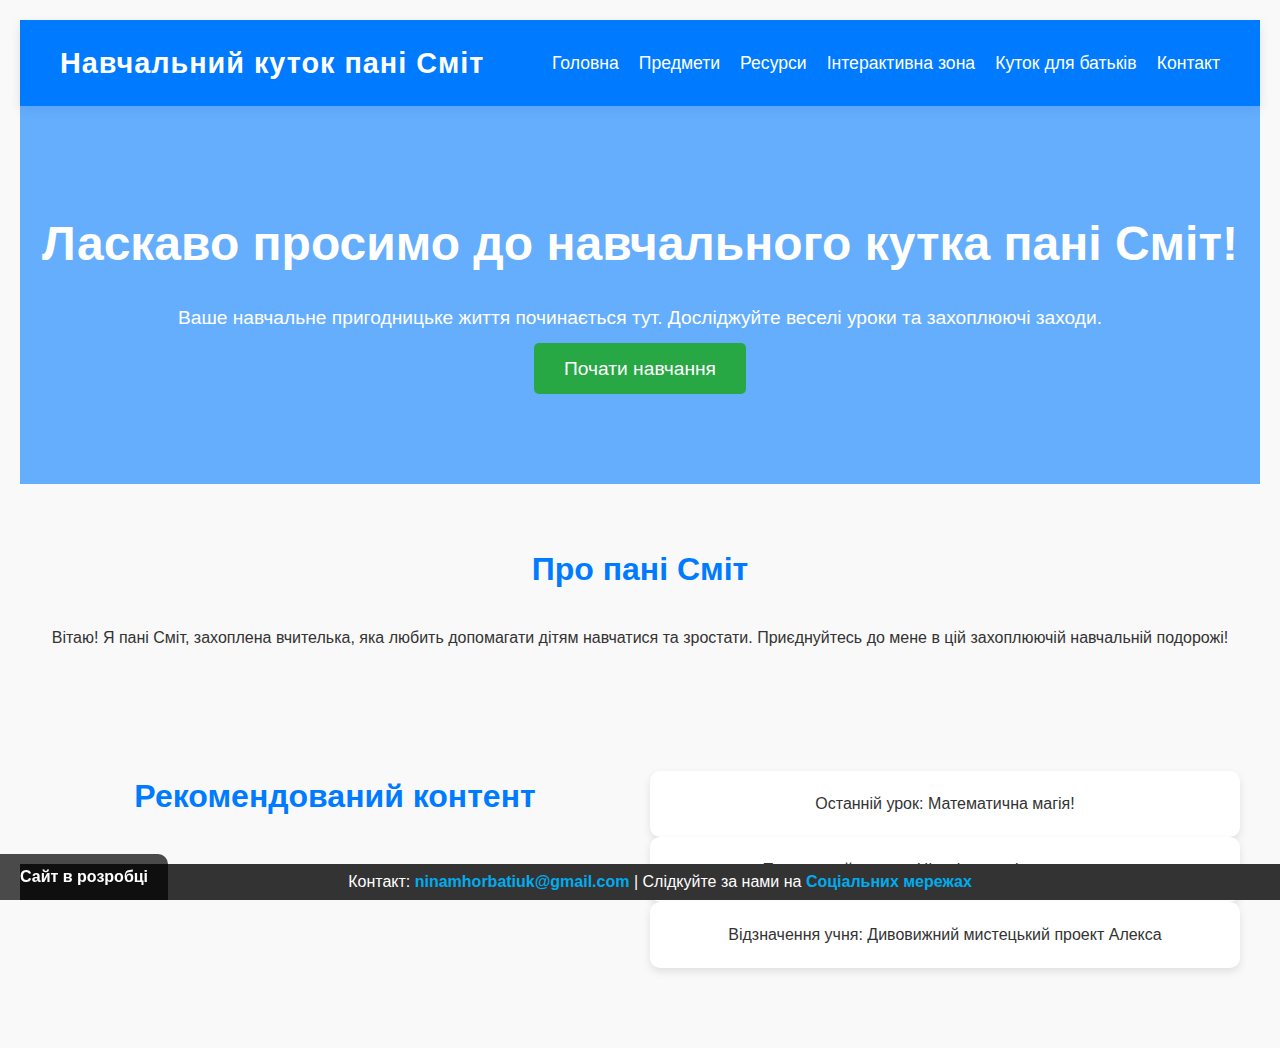
<file: index.html>
<!DOCTYPE html>
<html lang="uk">
<head>
    <meta charset="UTF-8">
    <meta name="viewport" content="width=device-width, initial-scale=1.0">
    <title>Навчальний куток пані Сміт</title>
    <link rel="stylesheet" href="styles.css">
    <script async src="https://pagead2.googlesyndication.com/pagead/js/adsbygoogle.js?client=ca-pub-9558122794831376"
     crossorigin="anonymous"></script>
</head>
<body>
    <header>
        <div class="logo">Навчальний куток пані Сміт</div>
        <nav>
            <ul>
                <li><a href="index.html">Головна</a></li>
                <li><a href="subjects.html">Предмети</a></li>
                <li><a href="resources.html">Ресурси</a></li>
                <li><a href="interactive.html">Інтерактивна зона</a></li>
                <li><a href="parents.html">Куток для батьків</a></li>
                <li><a href="contact.html">Контакт</a></li>
            </ul>
        </nav>
    </header>

    <section class="hero">
        <h1>Ласкаво просимо до навчального кутка пані Сміт!</h1>
        <p>Ваше навчальне пригодницьке життя починається тут. Досліджуйте веселі уроки та захоплюючі заходи.</p>
        <a href="#" class="cta-button">Почати навчання</a>
    </section>

    <section class="about">
        <h2>Про пані Сміт</h2>
        <p>Вітаю! Я пані Сміт, захоплена вчителька, яка любить допомагати дітям навчатися та зростати. Приєднуйтесь до мене в цій захоплюючій навчальній подорожі!</p>
    </section>

    <section class="featured-content">
        <h2>Рекомендований контент</h2>
        <div class="content-grid">
            <div class="content-item">Останній урок: Математична магія!</div>
            <div class="content-item">Популярний ресурс: Цікаві наукові експерименти</div>
            <div class="content-item">Відзначення учня: Дивовижний мистецький проект Алекса</div>
        </div>
    </section>
    
    <footer>
    <p>Контакт: <a href="mailto:ninamhorbatiuk@gmail.com">ninamhorbatiuk@gmail.com</a> | Слідкуйте за нами на 
        <a href="#" target="_blank">Соціальних мережах</a>
    </p>
</footer>
    <div class="development-banner">
    Сайт в розробці
</div>
</body>
</html>
</file>
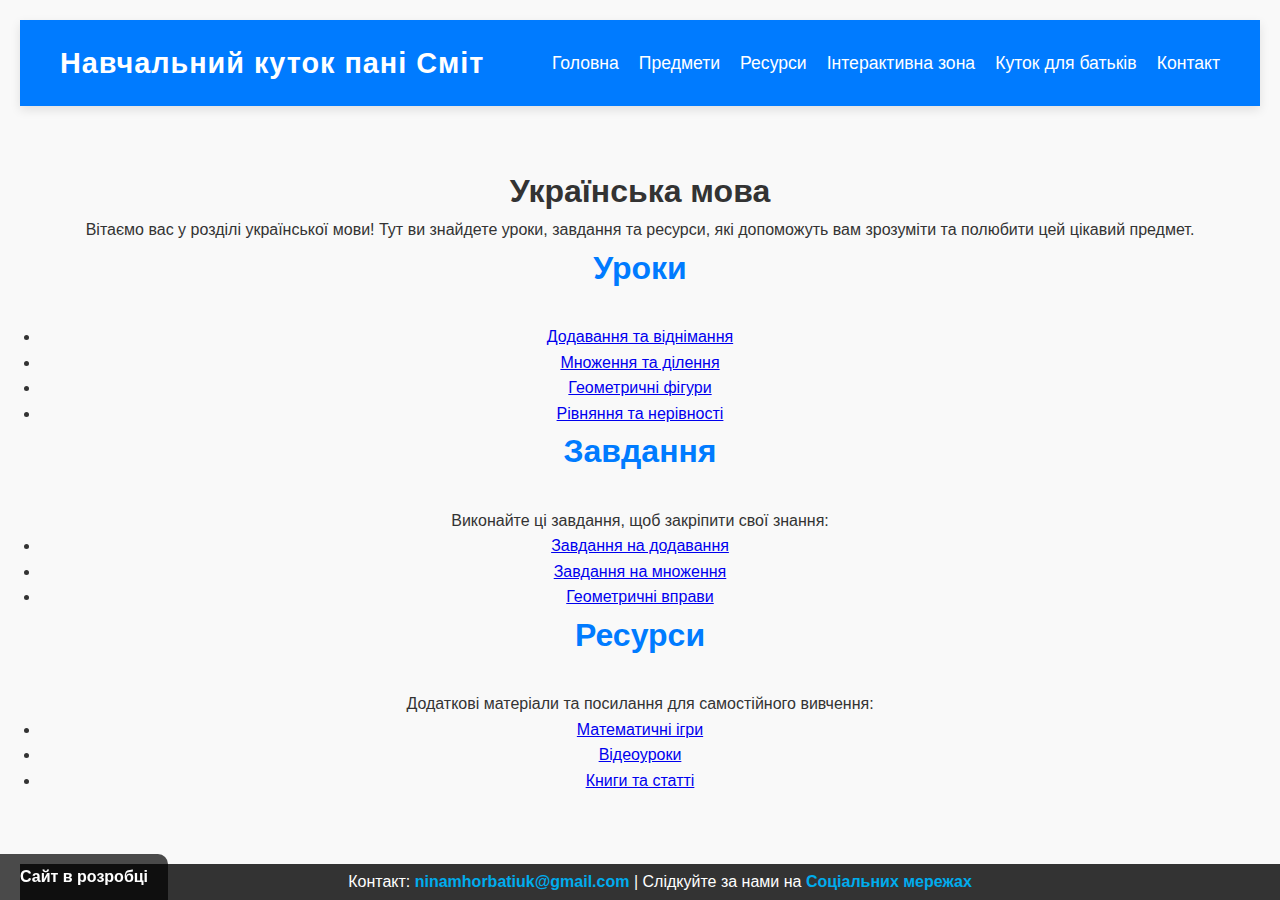
<file: language.html>
<!DOCTYPE html>
<html lang="uk">
<head>
    <meta charset="UTF-8">
    <meta name="viewport" content="width=device-width, initial-scale=1.0">
    <title>Математика - Навчальний куток пані Сміт</title>
    <link rel="stylesheet" href="styles.css">
    <script async src="https://pagead2.googlesyndication.com/pagead/js/adsbygoogle.js?client=ca-pub-9558122794831376"
     crossorigin="anonymous"></script>
</head>
<body>
    <header>
        <div class="logo">Навчальний куток пані Сміт</div>
        <nav>
            <ul>
                <li><a href="index.html">Головна</a></li>
                <li><a href="subjects.html">Предмети</a></li>
                <li><a href="resources.html">Ресурси</a></li>
                <li><a href="interactive.html">Інтерактивна зона</a></li>
                <li><a href="parents.html">Куток для батьків</a></li>
                <li><a href="contact.html">Контакт</a></li>
            </ul>
        </nav>
    </header>

    <section class="subject-details">
        <h1>Українська мова</h1>
        <p>Вітаємо вас у розділі української мови! Тут ви знайдете уроки, завдання та ресурси, які допоможуть вам зрозуміти та полюбити цей цікавий предмет.</p>
        
        <h2>Уроки</h2>
        <ul>
            <li><a href="#">Додавання та віднімання</a></li>
            <li><a href="#">Множення та ділення</a></li>
            <li><a href="#">Геометричні фігури</a></li>
            <li><a href="#">Рівняння та нерівності</a></li>
        </ul>
        
        <h2>Завдання</h2>
        <p>Виконайте ці завдання, щоб закріпити свої знання:</p>
        <ul>
            <li><a href="#">Завдання на додавання</a></li>
            <li><a href="#">Завдання на множення</a></li>
            <li><a href="#">Геометричні вправи</a></li>
        </ul>
        
        <h2>Ресурси</h2>
        <p>Додаткові матеріали та посилання для самостійного вивчення:</p>
        <ul>
            <li><a href="#">Математичні ігри</a></li>
            <li><a href="video-lessons lang.html">Відеоуроки</a></li>
            <li><a href="#">Книги та статті</a></li>
        </ul>
    </section>
    
    <footer>
    <p>Контакт: <a href="mailto:ninamhorbatiuk@gmail.com">ninamhorbatiuk@gmail.com</a> | Слідкуйте за нами на 
        <a href="#" target="_blank">Соціальних мережах</a>
    </p>
</footer>
    <div class="development-banner">
    Сайт в розробці
</div>
</body>
</html>
</file>
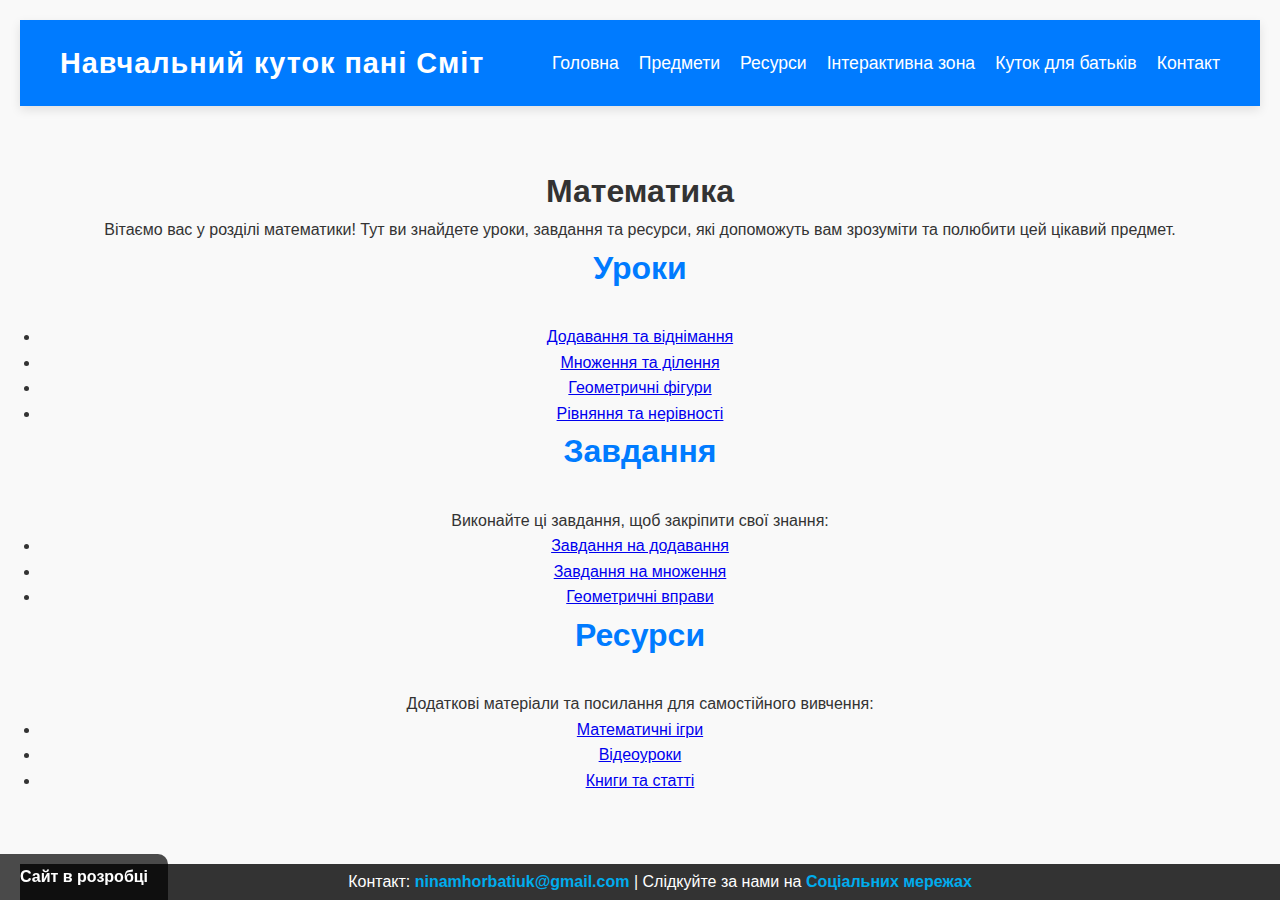
<file: mathematics.html>
<!DOCTYPE html>
<html lang="uk">
<head>
    <meta charset="UTF-8">
    <meta name="viewport" content="width=device-width, initial-scale=1.0">
    <title>Математика - Навчальний куток пані Сміт</title>
    <link rel="stylesheet" href="styles.css">
    <script async src="https://pagead2.googlesyndication.com/pagead/js/adsbygoogle.js?client=ca-pub-9558122794831376"
     crossorigin="anonymous"></script>
</head>
<body>
    <header>
        <div class="logo">Навчальний куток пані Сміт</div>
        <nav>
            <ul>
                <li><a href="index.html">Головна</a></li>
                <li><a href="subjects.html">Предмети</a></li>
                <li><a href="resources.html">Ресурси</a></li>
                <li><a href="interactive.html">Інтерактивна зона</a></li>
                <li><a href="parents.html">Куток для батьків</a></li>
                <li><a href="contact.html">Контакт</a></li>
            </ul>
        </nav>
    </header>

    <section class="subject-details">
        <h1>Математика</h1>
        <p>Вітаємо вас у розділі математики! Тут ви знайдете уроки, завдання та ресурси, які допоможуть вам зрозуміти та полюбити цей цікавий предмет.</p>
        
        <h2>Уроки</h2>
        <ul>
            <li><a href="#">Додавання та віднімання</a></li>
            <li><a href="#">Множення та ділення</a></li>
            <li><a href="#">Геометричні фігури</a></li>
            <li><a href="#">Рівняння та нерівності</a></li>
        </ul>
        
        <h2>Завдання</h2>
        <p>Виконайте ці завдання, щоб закріпити свої знання:</p>
        <ul>
            <li><a href="#">Завдання на додавання</a></li>
            <li><a href="#">Завдання на множення</a></li>
            <li><a href="#">Геометричні вправи</a></li>
        </ul>
        
        <h2>Ресурси</h2>
        <p>Додаткові матеріали та посилання для самостійного вивчення:</p>
        <ul>
            <li><a href="#">Математичні ігри</a></li>
            <li><a href="video-lessons math.html">Відеоуроки</a></li>
            <li><a href="#">Книги та статті</a></li>
        </ul>
    </section>
    
    <footer>
    <p>Контакт: <a href="mailto:ninamhorbatiuk@gmail.com">ninamhorbatiuk@gmail.com</a> | Слідкуйте за нами на 
        <a href="#" target="_blank">Соціальних мережах</a>
    </p>
</footer>
    <div class="development-banner">
    Сайт в розробці
</div>
</body>
</html>
</file>
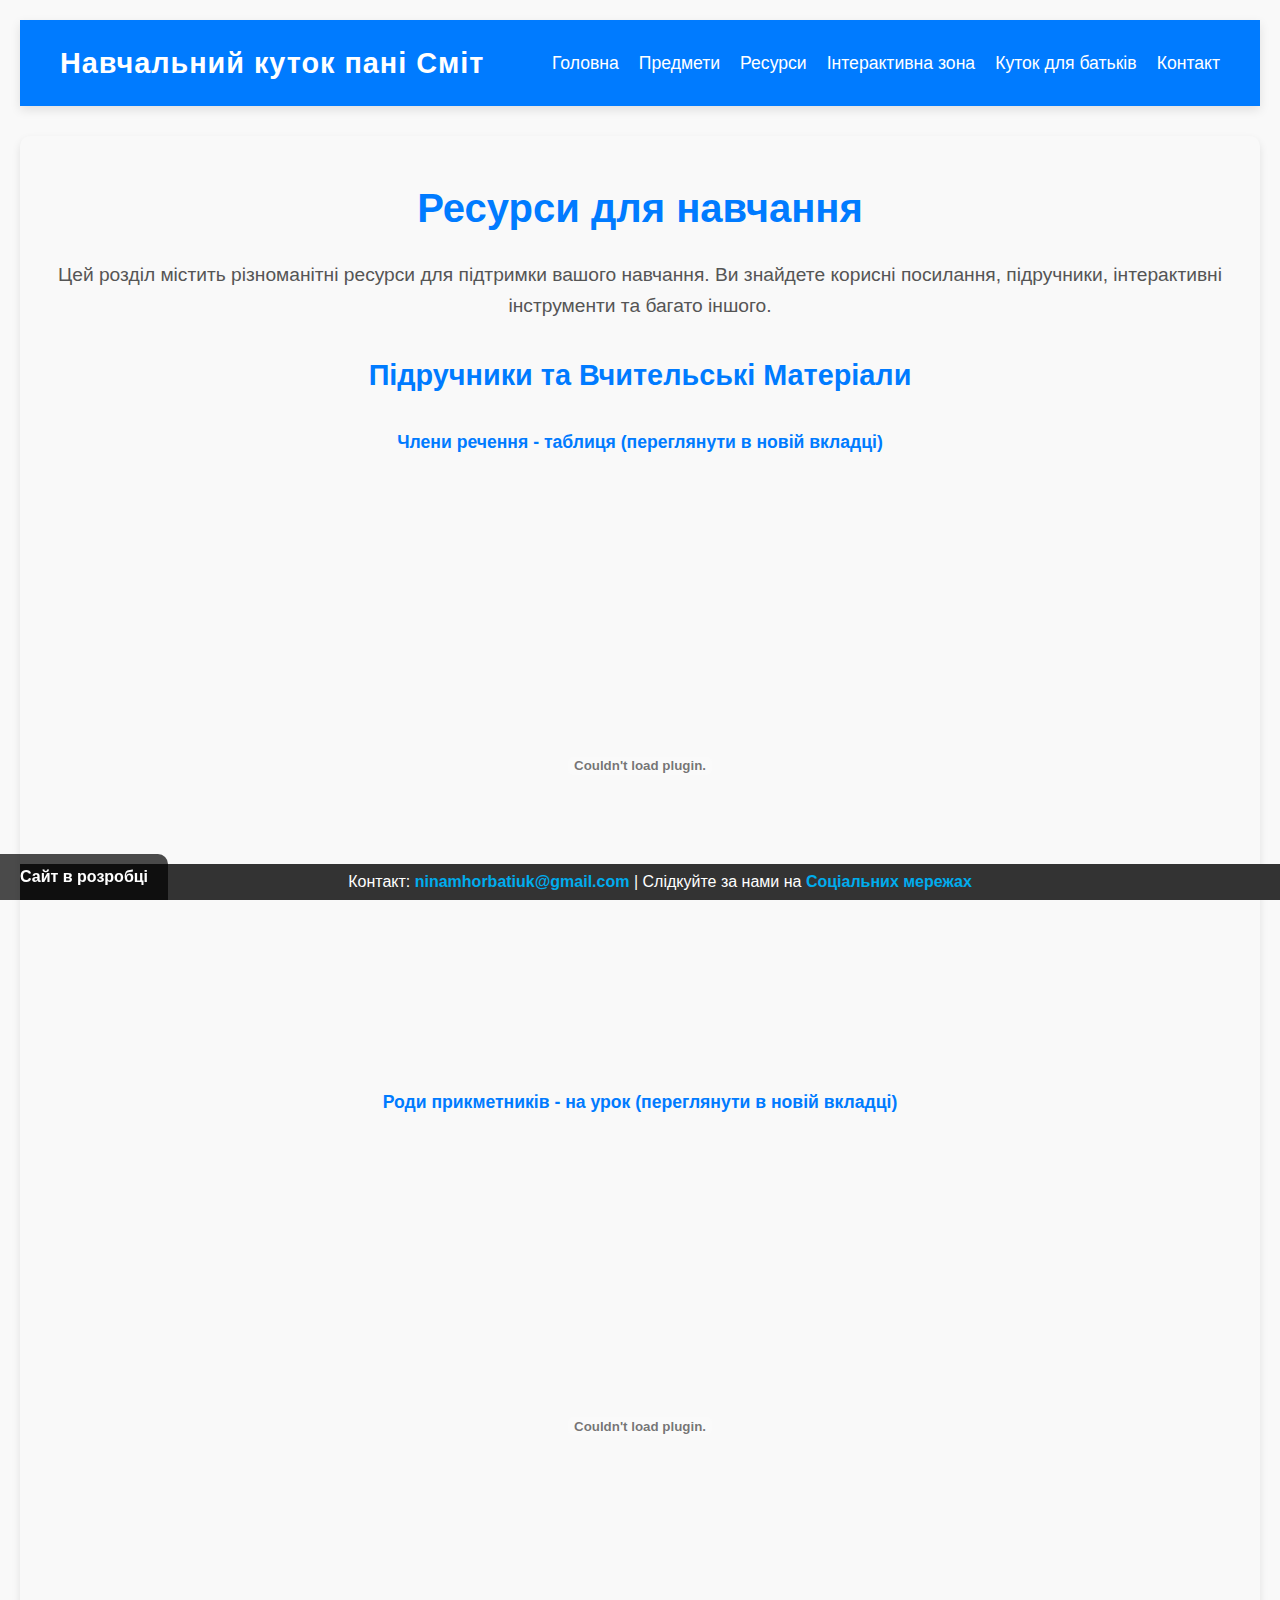
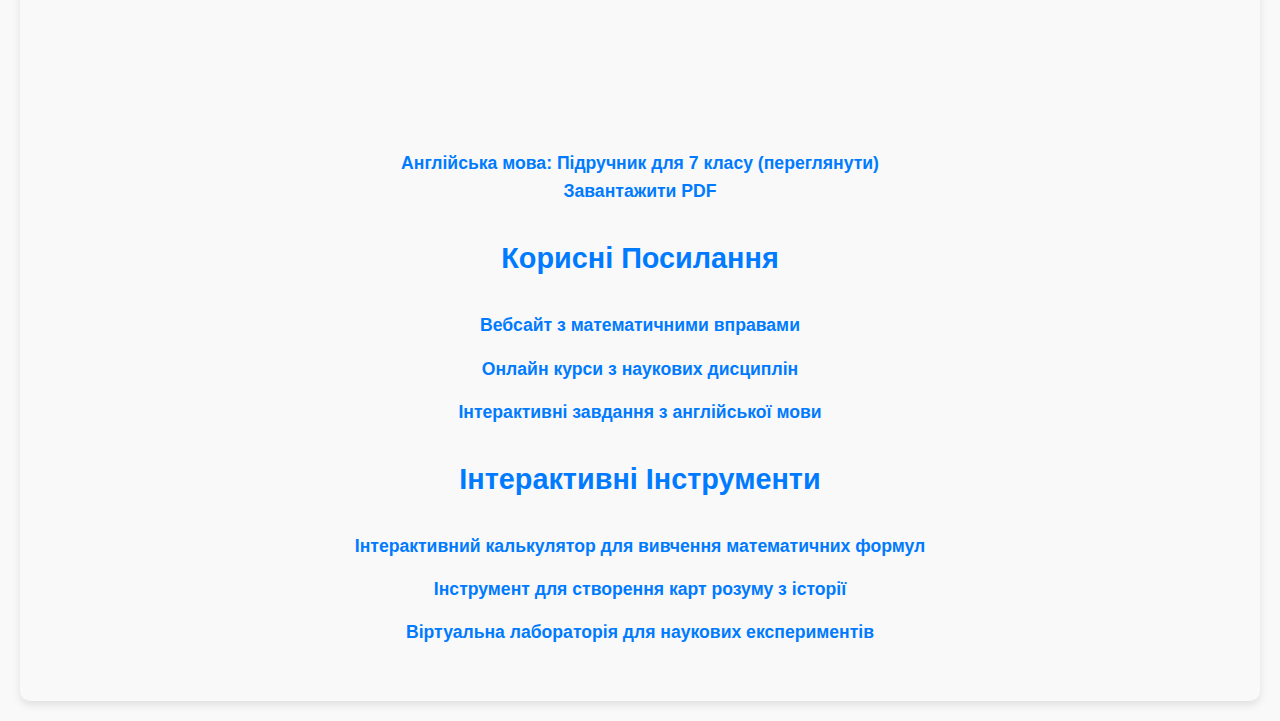
<file: resources.html>
<!DOCTYPE html>
<html lang="uk">
<head>
    <meta charset="UTF-8">
    <meta name="viewport" content="width=device-width, initial-scale=1.0">
    <title>Ресурси - Навчальний куток пані Сміт</title>
    <link rel="stylesheet" href="styles.css">
    <script async src="https://pagead2.googlesyndication.com/pagead/js/adsbygoogle.js?client=ca-pub-9558122794831376"
     crossorigin="anonymous"></script>
</head>
<body>
    <header>
        <div class="logo">Навчальний куток пані Сміт</div>
        <nav>
            <ul>
                <li><a href="index.html">Головна</a></li>
                <li><a href="subjects.html">Предмети</a></li>
                <li><a href="resources.html">Ресурси</a></li>
                <li><a href="interactive.html">Інтерактивна зона</a></li>
                <li><a href="parents.html">Куток для батьків</a></li>
                <li><a href="contact.html">Контакт</a></li>
            </ul>
        </nav>
    </header>

    <section class="resources">
        <h1>Ресурси для навчання</h1>
        <p>Цей розділ містить різноманітні ресурси для підтримки вашого навчання. Ви знайдете корисні посилання, підручники, інтерактивні інструменти та багато іншого.</p>

        <h2>Підручники та Вчительські Матеріали</h2>
        <ul>
           <li>
           <a href="PDF files/Члени речення.pdf" target="_blank">Члени речення - таблиця (переглянути в новій вкладці)</a>
                <div class="pdf-container" style="margin-top: 10px;">
           <embed src="PDF files/Члени речення.pdf" width="35%" height="600px" type="application/pdf">
                </div>
            </li>
            <li>
                <a href="PDF files/Роди прикметників (на урок).pdf" target="_blank">Роди прикметників - на урок (переглянути в новій вкладці)</a>
                 <div class="pdf-container" style="margin-top: 10px;">
           <embed src="PDF files/Роди прикметників (на урок).pdf" width="35%" height="600px" type="application/pdf">
                </div>
            </li>
            <li>
                <a href="pdf/english_textbook.pdf" target="_blank">Англійська мова: Підручник для 7 класу (переглянути)</a>
                <a href="pdf/english_textbook.pdf" download="english_textbook">Завантажити PDF</a>
            </li>
        </ul>

        <h2>Корисні Посилання</h2>
        <ul>
            <li><a href="https://www.example.com" target="_blank">Вебсайт з математичними вправами</a></li>
            <li><a href="https://www.example2.com" target="_blank">Онлайн курси з наукових дисциплін</a></li>
            <li><a href="https://www.example3.com" target="_blank">Інтерактивні завдання з англійської мови</a></li>
        </ul>

        <h2>Інтерактивні Інструменти</h2>
        <ul>
            <li><a href="https://www.interactive_tool1.com" target="_blank">Інтерактивний калькулятор для вивчення математичних формул</a></li>
            <li><a href="https://www.interactive_tool2.com" target="_blank">Інструмент для створення карт розуму з історії</a></li>
            <li><a href="https://www.interactive_tool3.com" target="_blank">Віртуальна лабораторія для наукових експериментів</a></li>
        </ul>
    </section>
     
    <footer>
    <p>Контакт: <a href="mailto:ninamhorbatiuk@gmail.com">ninamhorbatiuk@gmail.com</a> | Слідкуйте за нами на 
        <a href="#" target="_blank">Соціальних мережах</a>
    </p>
</footer>
    <div class="development-banner">
    Сайт в розробці
</div>
</body>
</html>
</file>
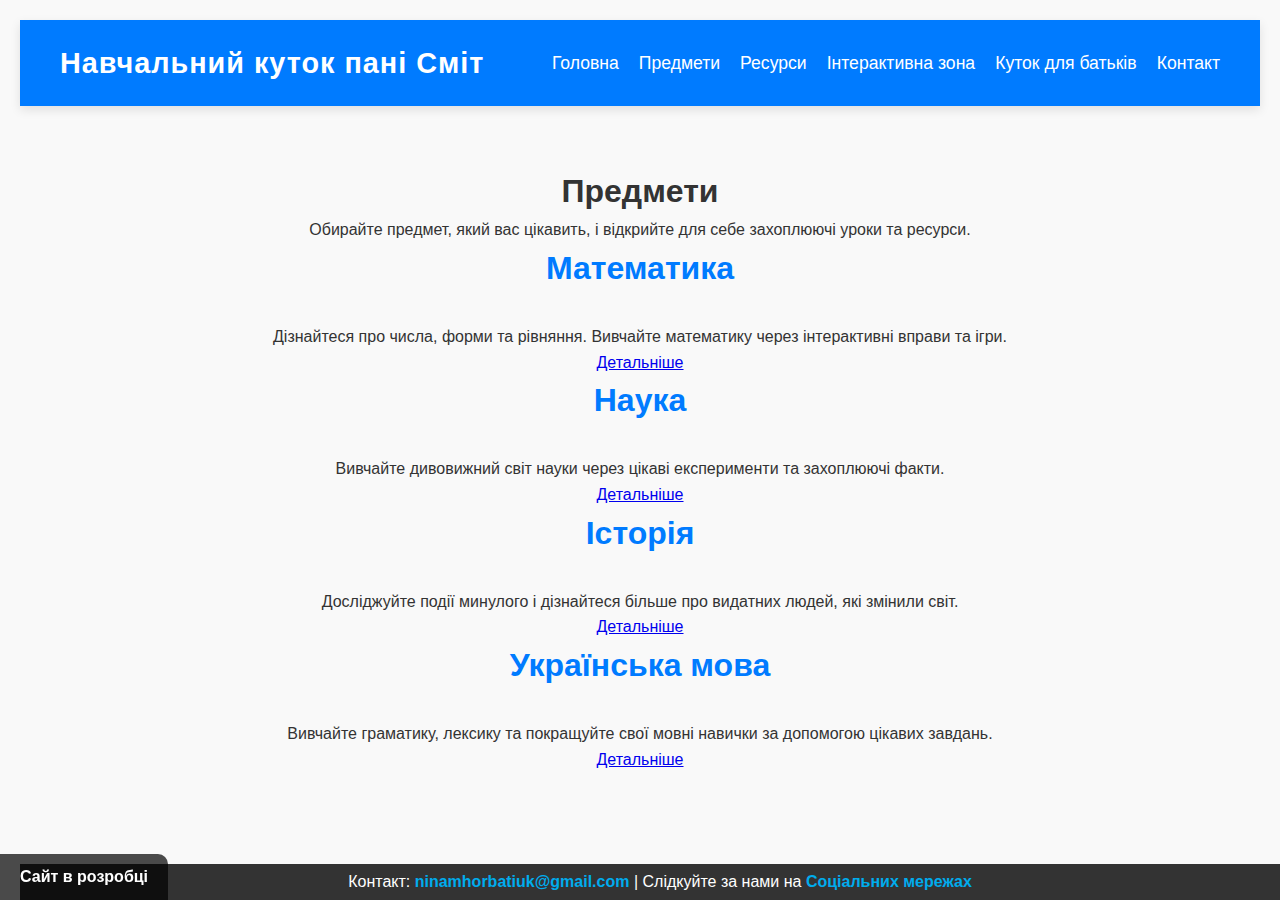
<file: subjects.html>
<!DOCTYPE html>
<html lang="uk">
<head>
    <meta charset="UTF-8">
    <meta name="viewport" content="width=device-width, initial-scale=1.0">
    <title>Предмети - Навчальний куток пані Сміт</title>
    <link rel="stylesheet" href="styles.css">
    <script async src="https://pagead2.googlesyndication.com/pagead/js/adsbygoogle.js?client=ca-pub-9558122794831376"
     crossorigin="anonymous"></script>
</head>
<body>
    <header>
        <div class="logo">Навчальний куток пані Сміт</div>
        <nav>
            <ul>
                <li><a href="index.html">Головна</a></li>
                <li><a href="subjects.html">Предмети</a></li>
                <li><a href="resources.html">Ресурси</a></li>
                <li><a href="interactive.html">Інтерактивна зона</a></li>
                <li><a href="parents.html">Куток для батьків</a></li>
                <li><a href="contact.html">Контакт</a></li>
            </ul>
        </nav>
    </header>

    <section class="subjects">
        <h1>Предмети</h1>
        <p>Обирайте предмет, який вас цікавить, і відкрийте для себе захоплюючі уроки та ресурси.</p>
        <div class="subject-grid">
            <div class="subject-item">
                <h2>Математика</h2>
                <p>Дізнайтеся про числа, форми та рівняння. Вивчайте математику через інтерактивні вправи та ігри.</p>
                <a href="mathematics.html" class="subject-link">Детальніше</a>
            </div>
            <div class="subject-item">
                <h2>Наука</h2>
                <p>Вивчайте дивовижний світ науки через цікаві експерименти та захоплюючі факти.</p>
                <a href="#" class="subject-link">Детальніше</a>
            </div>
            <div class="subject-item">
                <h2>Історія</h2>
                <p>Досліджуйте події минулого і дізнайтеся більше про видатних людей, які змінили світ.</p>
                <a href="#" class="subject-link">Детальніше</a>
            </div>
            <div class="subject-item">
                <h2>Українська мова</h2>
                <p>Вивчайте граматику, лексику та покращуйте свої мовні навички за допомогою цікавих завдань.</p>
                <a href="language.html" class="subject-link">Детальніше</a>
            </div>
        </div>
    </section>
    
    <footer>
    <p>Контакт: <a href="mailto:ninamhorbatiuk@gmail.com">ninamhorbatiuk@gmail.com</a> | Слідкуйте за нами на 
        <a href="#" target="_blank">Соціальних мережах</a>
    </p>
</footer>
    <div class="development-banner">
    Сайт в розробці
</div>
</body>
</html>
</file>
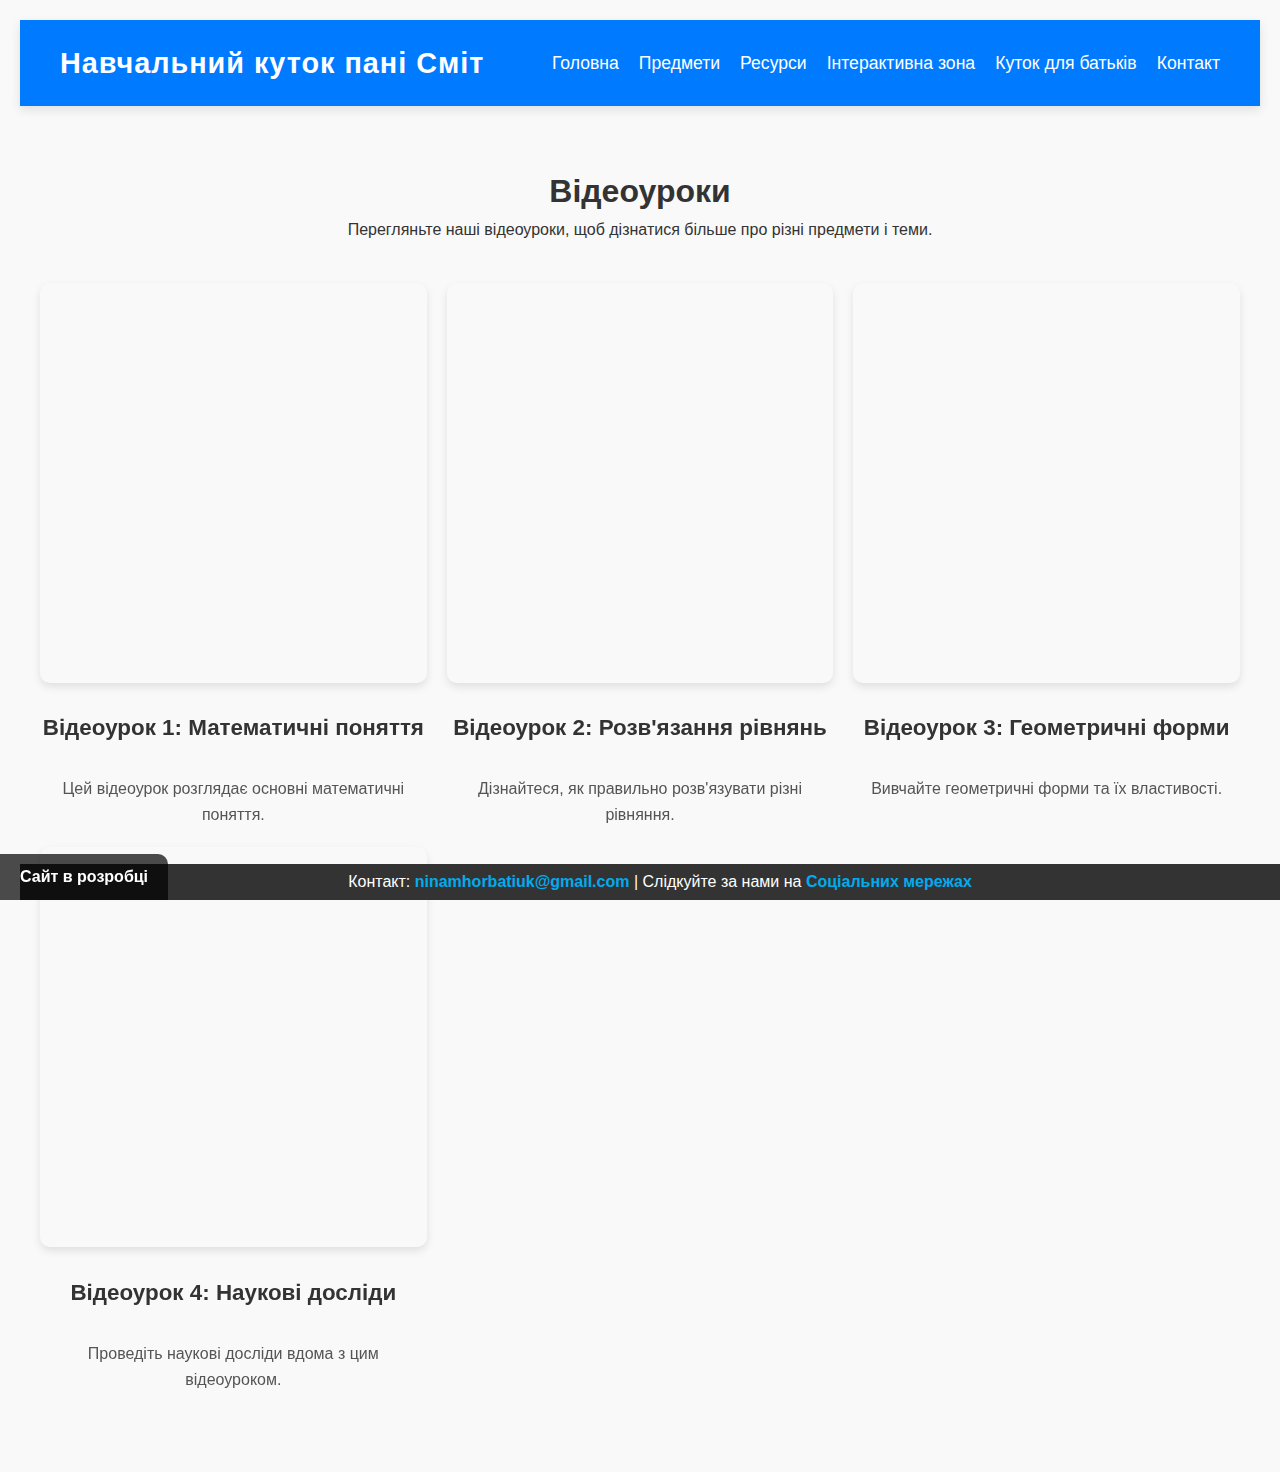
<file: video-lessons lang.html>
<!DOCTYPE html>
<html lang="uk">
<head>
    <meta charset="UTF-8">
    <meta name="viewport" content="width=device-width, initial-scale=1.0">
    <title>Відеоуроки - Навчальний куток пані Сміт</title>
    <link rel="stylesheet" href="styles.css">
    <script async src="https://pagead2.googlesyndication.com/pagead/js/adsbygoogle.js?client=ca-pub-9558122794831376"
     crossorigin="anonymous"></script>
</head>
<body>
    <header>
        <div class="logo">Навчальний куток пані Сміт</div>
        <nav>
            <ul>
                <li><a href="index.html">Головна</a></li>
                <li><a href="subjects.html">Предмети</a></li>
                <li><a href="resources.html">Ресурси</a></li>
                <li><a href="interactive.html">Інтерактивна зона</a></li>
                <li><a href="parents.html">Куток для батьків</a></li>
                <li><a href="contact.html">Контакт</a></li>
            </ul>
        </nav>
    </header>

    <section class="video-lessons">
        <h1>Відеоуроки</h1>
        <p>Перегляньте наші відеоуроки, щоб дізнатися більше про різні предмети і теми.</p>
        
        <div class="video-grid">
            <div class="video-item">
                <iframe src="https://www.youtube.com/embed/Zg-W8_C1ckc" frameborder="0" allowfullscreen></iframe>
                <h2>Відеоурок 1: Математичні поняття</h2>
                <p>Цей відеоурок розглядає основні математичні поняття.</p>
            </div>
            <div class="video-item">
                <iframe src="https://www.youtube.com/embed/n8wIBgHEjgg" frameborder="0" allowfullscreen></iframe>
                <h2>Відеоурок 2: Розв'язання рівнянь</h2>
                <p>Дізнайтеся, як правильно розв'язувати різні рівняння.</p>
            </div>
            <div class="video-item">
                <iframe src="https://www.youtube.com/embed/oj9RwZO-jYs" frameborder="0" allowfullscreen></iframe>
                <h2>Відеоурок 3: Геометричні форми</h2>
                <p>Вивчайте геометричні форми та їх властивості.</p>
            </div>
            <div class="video-item">
                <iframe src="https://www.youtube.com/embed/DcgBySZ1E0w" frameborder="0" allowfullscreen></iframe>
                <h2>Відеоурок 4: Наукові досліди</h2>
                <p>Проведіть наукові досліди вдома з цим відеоуроком.</p>
            </div>
            <!-- <div class="video-item">
                <iframe src="https://www.youtube.com/embed/94k58xk10zQ" frameborder="0" allowfullscreen></iframe>
                <h2>Відеоурок 5: Історичні події</h2>
                <p>Дізнайтеся про ключові події в історії світу.</p>
            </div>
            <div class="video-item">
                <iframe src="https://www.youtube.com/embed/OcsQOYwrhLI" frameborder="0" allowfullscreen></iframe>
                <h2>Відеоурок 6: Літературні шедеври</h2>
                <p>Ознайомтеся з літературними шедеврами світу.</p>
            </div> -->
        </div>
    </section>
   
    <footer>
    <p>Контакт: <a href="mailto:ninamhorbatiuk@gmail.com">ninamhorbatiuk@gmail.com</a> | Слідкуйте за нами на 
        <a href="#" target="_blank">Соціальних мережах</a>
    </p>
</footer>
    <div class="development-banner">
    Сайт в розробці
</div>
</body>
</html>
</file>
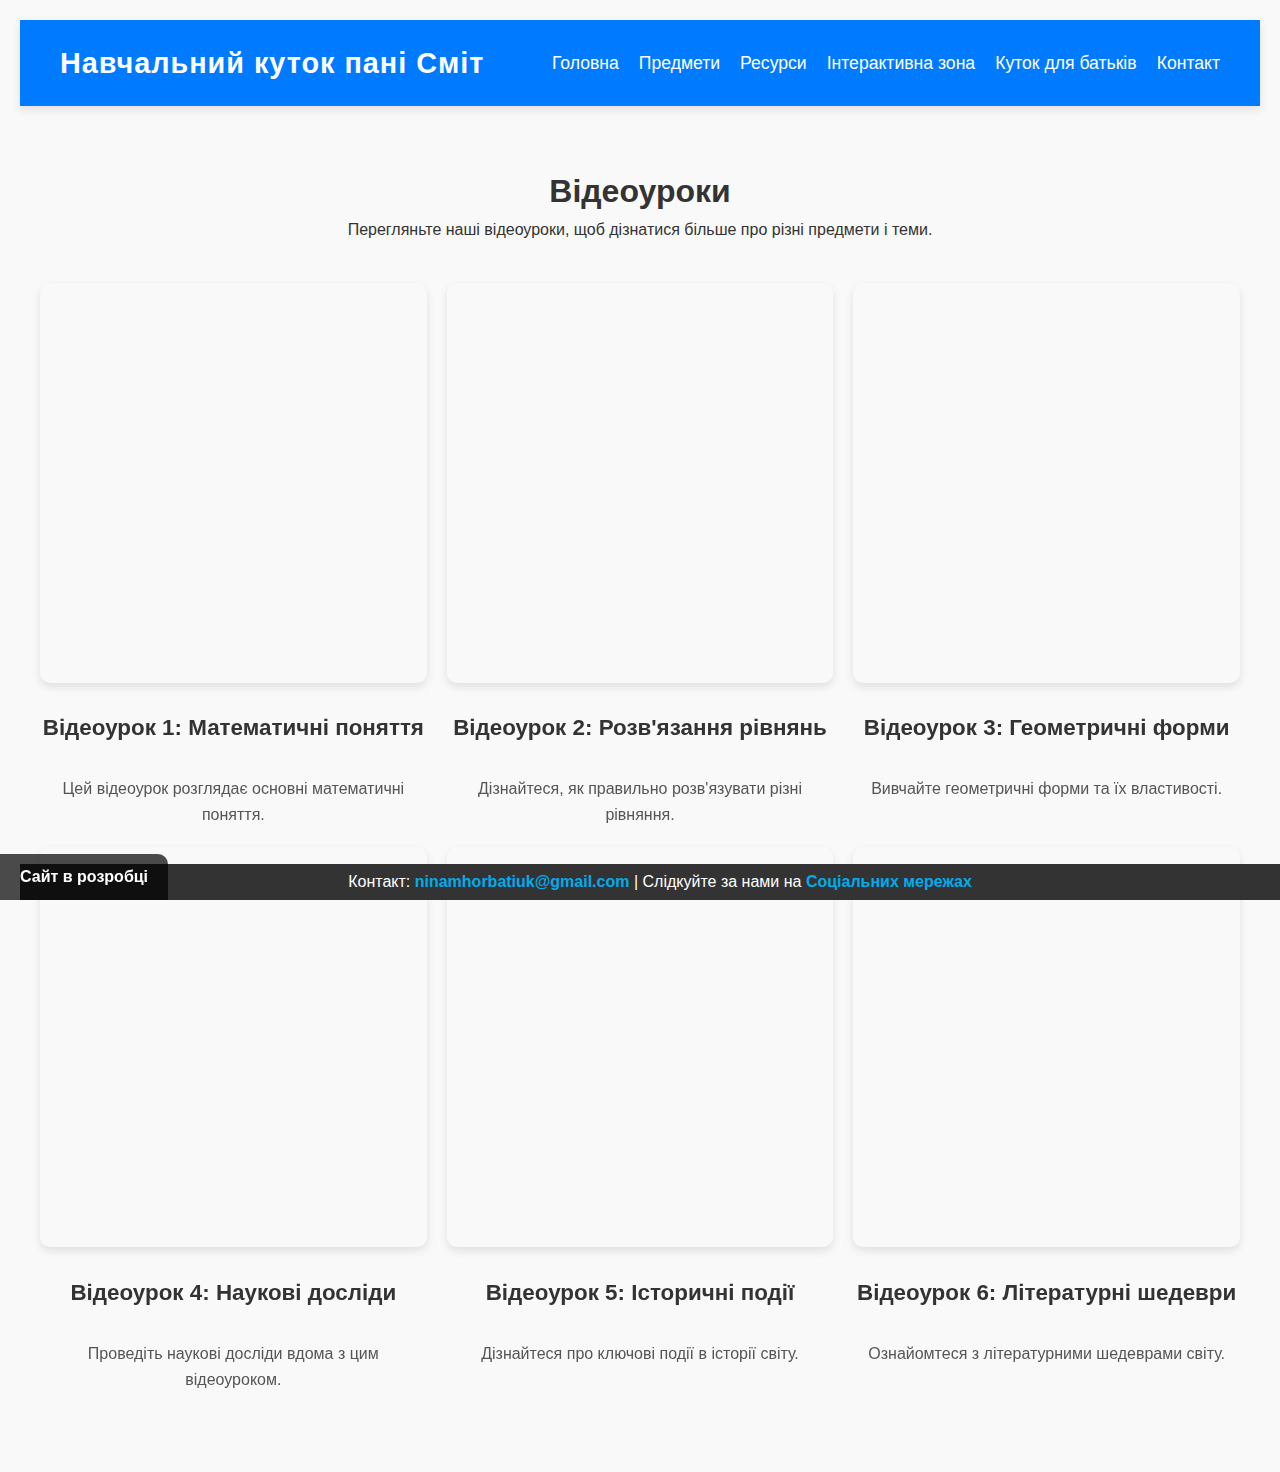
<file: video-lessons math.html>
<!DOCTYPE html>
<html lang="uk">
<head>
    <meta charset="UTF-8">
    <meta name="viewport" content="width=device-width, initial-scale=1.0">
    <title>Відеоуроки - Навчальний куток пані Сміт</title>
    <link rel="stylesheet" href="styles.css">
    <script async src="https://pagead2.googlesyndication.com/pagead/js/adsbygoogle.js?client=ca-pub-9558122794831376"
     crossorigin="anonymous"></script>
</head>
<body>
    <header>
        <div class="logo">Навчальний куток пані Сміт</div>
        <nav>
            <ul>
                <li><a href="index.html">Головна</a></li>
                <li><a href="subjects.html">Предмети</a></li>
                <li><a href="resources.html">Ресурси</a></li>
                <li><a href="interactive.html">Інтерактивна зона</a></li>
                <li><a href="parents.html">Куток для батьків</a></li>
                <li><a href="contact.html">Контакт</a></li>
            </ul>
        </nav>
    </header>

    <section class="video-lessons">
        <h1>Відеоуроки</h1>
        <p>Перегляньте наші відеоуроки, щоб дізнатися більше про різні предмети і теми.</p>
        
        <div class="video-grid">
            <div class="video-item">
                <iframe src="https://www.youtube.com/embed/ctwzNWAUmQo" frameborder="0" allowfullscreen></iframe>
                <h2>Відеоурок 1: Математичні поняття</h2>
                <p>Цей відеоурок розглядає основні математичні поняття.</p>
            </div>
            <div class="video-item">
                <iframe src="https://www.youtube.com/embed/FDvMzOqlBSk" frameborder="0" allowfullscreen></iframe>
                <h2>Відеоурок 2: Розв'язання рівнянь</h2>
                <p>Дізнайтеся, як правильно розв'язувати різні рівняння.</p>
            </div>
            <div class="video-item">
                <iframe src="https://www.youtube.com/embed/puU7MKOGMvU" frameborder="0" allowfullscreen></iframe>
                <h2>Відеоурок 3: Геометричні форми</h2>
                <p>Вивчайте геометричні форми та їх властивості.</p>
            </div>
            <div class="video-item">
                <iframe src="https://www.youtube.com/embed/KeVPIWYKhpM" frameborder="0" allowfullscreen></iframe>
                <h2>Відеоурок 4: Наукові досліди</h2>
                <p>Проведіть наукові досліди вдома з цим відеоуроком.</p>
            </div>
            <div class="video-item">
                <iframe src="https://www.youtube.com/embed/94k58xk10zQ" frameborder="0" allowfullscreen></iframe>
                <h2>Відеоурок 5: Історичні події</h2>
                <p>Дізнайтеся про ключові події в історії світу.</p>
            </div>
            <div class="video-item">
                <iframe src="https://www.youtube.com/embed/OcsQOYwrhLI" frameborder="0" allowfullscreen></iframe>
                <h2>Відеоурок 6: Літературні шедеври</h2>
                <p>Ознайомтеся з літературними шедеврами світу.</p>
            </div>
        </div>
    </section>
    
    <footer>
    <p>Контакт: <a href="mailto:ninamhorbatiuk@gmail.com">ninamhorbatiuk@gmail.com</a> | Слідкуйте за нами на 
        <a href="#" target="_blank">Соціальних мережах</a>
    </p>
</footer>
    <div class="development-banner">
    Сайт в розробці
</div>
</body>
</html>
</file>
<file: styles.css>
/* Global Reset */
*,
*::before,
*::after {
    margin: 0;
    padding: 0;
    box-sizing: border-box;
}

/* Body Styling */
body {
    font-family: 'Segoe UI', Tahoma, Geneva, Verdana, sans-serif;
    line-height: 1.6;
    background-color: #f9f9f9; /* Light background */
    color: #333; /* Dark text for readability */
    padding: 20px;
    margin: 0;
}

/* Header Styling */
header {
    background-color: #007bff; /* Blue header */
    color: #fff; /* White text */
    padding: 20px 40px;
    display: flex;
    justify-content: space-between;
    align-items: center;
    box-shadow: 0 4px 10px rgba(0, 0, 0, 0.1);
}

header .logo {
    font-size: 1.8em;
    font-weight: bold;
    letter-spacing: 1px;
}

nav ul {
    list-style: none;
    display: flex;
}

nav ul li {
    margin-left: 20px;
}

nav ul li a {
    color: #fff;
    text-decoration: none;
    font-size: 1.1em;
}

nav ul li a:hover {
    color: #f8f9fa; /* Lighter color on hover */
    text-decoration: underline;
}

/* Hero Section */
.hero {
    background-color: #007bff;
    color: #fff;
    text-align: center;
    padding: 100px 20px;
}

.hero h1 {
    font-size: 3em;
    font-weight: bold;
    margin-bottom: 20px;
}

.hero p {
    font-size: 1.2em;
    margin: 20px 0;
}

.cta-button {
    background-color: #28a745; /* Green CTA button */
    color: white;
    padding: 15px 30px;
    border-radius: 5px;
    text-decoration: none;
    font-size: 1.2em;
    transition: background-color 0.3s ease;
}

.cta-button:hover {
    background-color: #218838; /* Darker green on hover */
}

/* Content Sections */
section {
    padding: 60px 20px;
    text-align: center;
}

/* Section Titles */
h2 {
    font-size: 2em;
    margin-bottom: 30px;
    color: #007bff;
}

/* Featured Content Section */
.featured-content {
    display: grid;
    grid-template-columns: repeat(auto-fit, minmax(250px, 1fr));
    gap: 20px;
}

.content-item {
    background-color: #fff;
    padding: 20px;
    border-radius: 10px;
    box-shadow: 0 4px 8px rgba(0, 0, 0, 0.1);
    transition: transform 0.3s ease, box-shadow 0.3s ease;
}

.content-item:hover {
    transform: translateY(-10px);
    box-shadow: 0 6px 12px rgba(0, 0, 0, 0.1);
}

.content-item h3 {
    color: #333;
    font-size: 1.5em;
    margin-bottom: 10px;
}

.content-item p {
    color: #555;
    font-size: 1.1em;
    margin-bottom: 20px;
}

.content-item a {
    display: inline-block;
    background-color: #007bff;
    color: white;
    padding: 10px 20px;
    border-radius: 5px;
    text-decoration: none;
    transition: background-color 0.3s ease;
}

.content-item a:hover {
    background-color: #0056b3;
}

/* Footer */
footer {
    background-color: #333;
    color: #fff;
    text-align: center;
    padding: 5px;
    position: fixed;
    width: 100%;
    bottom: 0;
}

footer p {
    margin: 0;
    font-size: 1em;
}

footer a {
    color: #00aced; /* Twitter blue */
    text-decoration: none;
    font-weight: bold;
}

footer a:hover {
    text-decoration: underline;
}

/* Video Section */
.video-grid {
    display: grid;
    grid-template-columns: repeat(auto-fit, minmax(320px, 1fr));
    gap: 20px;
    margin-top: 40px;
}

.video-item iframe {
    width: 100%;
    height: 400px;
    border-radius: 10px;
    box-shadow: 0 4px 8px rgba(0, 0, 0, 0.1);
}

.video-item h2 {
    font-size: 1.4em;
    margin-top: 20px;
    color: #333;
}

.video-item p {
    font-size: 1em;
    color: #555;
}

/* Resources Section */
.resources {
    padding: 40px 20px;
    background-color: #f9f9f9;  /* Light background for the section */
    border-radius: 10px;         /* Rounded corners */
    box-shadow: 0 4px 8px rgba(0, 0, 0, 0.1); /* Light shadow effect */
    margin-top: 30px;            /* Adds space between other sections */
}

.resources h1 {
    font-size: 2.5em;
    color: #007bff;       /* Blue color for heading */
    margin-bottom: 20px;
    text-align: center;   /* Centers the title */
}

.resources p {
    font-size: 1.2em;
    color: #555;          /* Gray color for text */
    margin-bottom: 20px;
    line-height: 1.6;      /* Improved readability */
    text-align: center;   /* Centers the paragraph */
}

.resources h2 {
    font-size: 1.8em;
    color: #007bff;       /* Blue color for subheadings */
    margin-top: 30px;     /* Adds space above subheadings */
    text-align: center;
}

.resources ul {
    list-style-type: none;
    padding: 0;
    margin-top: 20px;
    text-align: center;
}

.resources ul li {
    margin: 15px 0;
}

.resources ul li a {
    color: #007bff;  /* Blue color for links */
    font-weight: bold;
    font-size: 1.1em;
    text-decoration: none;
    display: block;   /* Makes the link take up the entire width */
    transition: color 0.3s ease, text-decoration 0.3s ease;
}

.resources ul li a:hover {
    color: #0056b3;  /* Darker blue when hovering */
    text-decoration: underline; /* Underline the link on hover */
}

.resources ul li a:active {
    color: #004085;  /* Even darker blue when clicked */
}


/* Responsive Design */
@media (max-width: 768px) {
     body {
        padding: 10px 10px 30px; /* Less padding on mobile */
    }
    header {
        flex-direction: column;
        text-align: center;
    }

    nav ul {
        flex-direction: column;
        margin-top: 20px;
    }

    .cta-button {
        width: 100%;
        font-size: 1.3em;
        padding: 15px;
    }

    .featured-content {
        grid-template-columns: 1fr;
    }
    .pdf-container {
    width: 100%;
    max-width: 100%; /* Ensures no overflow */
    height: 80vh; /* Responsive height based on viewport */
    overflow: hidden; /* Prevents scrollbars */
    border: none;
    margin: 0 auto; /* Centers the PDF */
}

.pdf-container embed {
    width: 100%;
    height: 100%;
}
}

/* Body Styling */
/*body {
    font-family: 'Segoe UI', Tahoma, Geneva, Verdana, sans-serif;
    line-height: 1.6;
    background-color: #f9f9f9;  Light background 
    color: #333;  Dark text for readability 
    padding: 0;
    margin: 0;
    background-image: url('https://example.com/flower-background.jpg');  Replace with your flower image URL 
    background-size: cover;  Ensure the background covers the entire page 
    background-position: center;  Center the image 
    background-attachment: fixed;  Keep the background fixed during scroll 
}*/

/* Optional: To ensure text readability over the background */
.hero {
    background-color: rgba(0, 123, 255, 0.6); /* Blue background with some transparency */
    padding: 100px 20px;
    color: white;
    text-align: center;
}

/* If you want a specific flower pattern using CSS instead of an image */
body {
    background-image: radial-gradient(circle, #ffebcd, #ffb6c1, #ff69b4, #ff1493, #fuchsia); /* Example of colorful flower-like gradient */
    background-size: 100% 100%; /* Adjust size of gradient */
}

.development-banner {
    position: fixed;
    bottom: 0;
    left: 0;
    background-color: rgba(0, 0, 0, 0.7); /* Semi-transparent background */
    color: white;
    padding: 10px 20px;
    font-size: 1em;
    font-weight: bold;
    border-top-right-radius: 10px;
    z-index: 1000; /* Ensure it appears above other elements */
    text-align: center;
}
</file>
